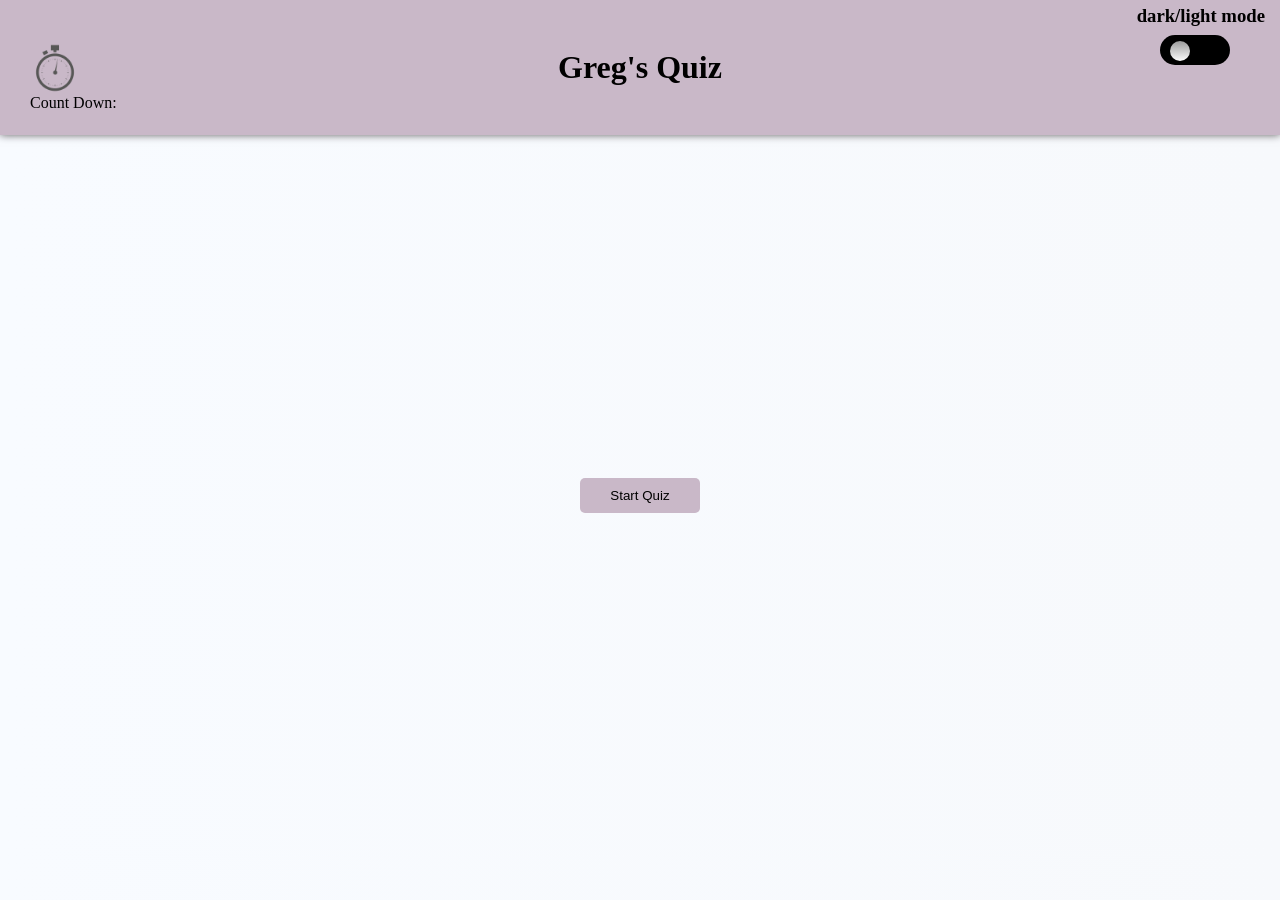
<file: index.html>
<!DOCTYPE html>
<html lang="en">
<head>
    <meta charset="UTF-8">
    <meta name="viewport" content="width=device-width, initial-scale=1.0">
    <title>Greg's Quiz</title>
    <link rel="stylesheet" href="quiz.css">
</head>
<body class="theBody">
    <section>
        <header class="header">
            <div class="content">
                
                <img src="img/time.png" alt="logo">
                <div id="timer">Count Down: <span id="countdown"></span></div>

                <h1 class="textLogo">Greg's Quiz</h1>
                <div class="modeBtn">
                    <h3 class="textMode">dark/light mode</h3>
                    <input type="checkbox" id="darkmodeToggle">
                    <label for="darkmodeToggle"></label>
                </div>
            </div>

        </header>

        <div class="question_container">
            <div class="container">
               <div class="first">
                    <div class="questions">
                        <h3 class="que"></h3>
                        <ol class="allOptions" type="a">
                           <li><button class="option" id="option0"></button></li>
                           <li><button class="option" id="option1"></button></li>
                           <li><button class="option" id="option2"></button></li>
                           <li><button class="option" id="option3"></button></li>
                     </ol>

                     <p class="qCounter"></p>
                    </div>
               </div>
               
     
                <!--button-->
                <div class="second">
                    <div class="prevBtn" >
                        <button class="button" type="button">Previous</button>
                    </div>
                    <div class="nextBtn">
                        <button class="nbutton" type="button">Next</button>
                    </div>
                </div>
            </div>
        </div>
        <div class="startcontainer">
            <button id="startButton" onclick="startQuiz()">Start Quiz</button>
        </div>
        <div class="result_container">
            <div class="result">
                <h2 class="resulth1">Your Score</h2>
                <p class="score_result"></p>
                <div class="resultBtn">
                    <button class="tryagain" type="button">Back to Quiz</button>
                    <button class="check" type="button">Check Answers</button>
                </div>  
            </div>
        </div>

           <!-- reveal Answers -->
        <div class="reveal_container">
            <div class="reveal_answer">
                <h2 class="answerhead">Answers</h2>
                <ol class="allAnswer" type="1">
                    <li class="answer0"></li>
                    <li class="answer1"></li>
                    <li class="answer2"></li>
                    <li class="answer3"></li>
                    <li class="answer4"></li> 
                </ol>

                <div class="RetakeBtn">
                    <button class="Retake" type="button">Restart</button>
                </div> 
    
            </div>
        </div>
    </section>
    
    <script src="quiz.js"></script>
</body>
</html>
</file>
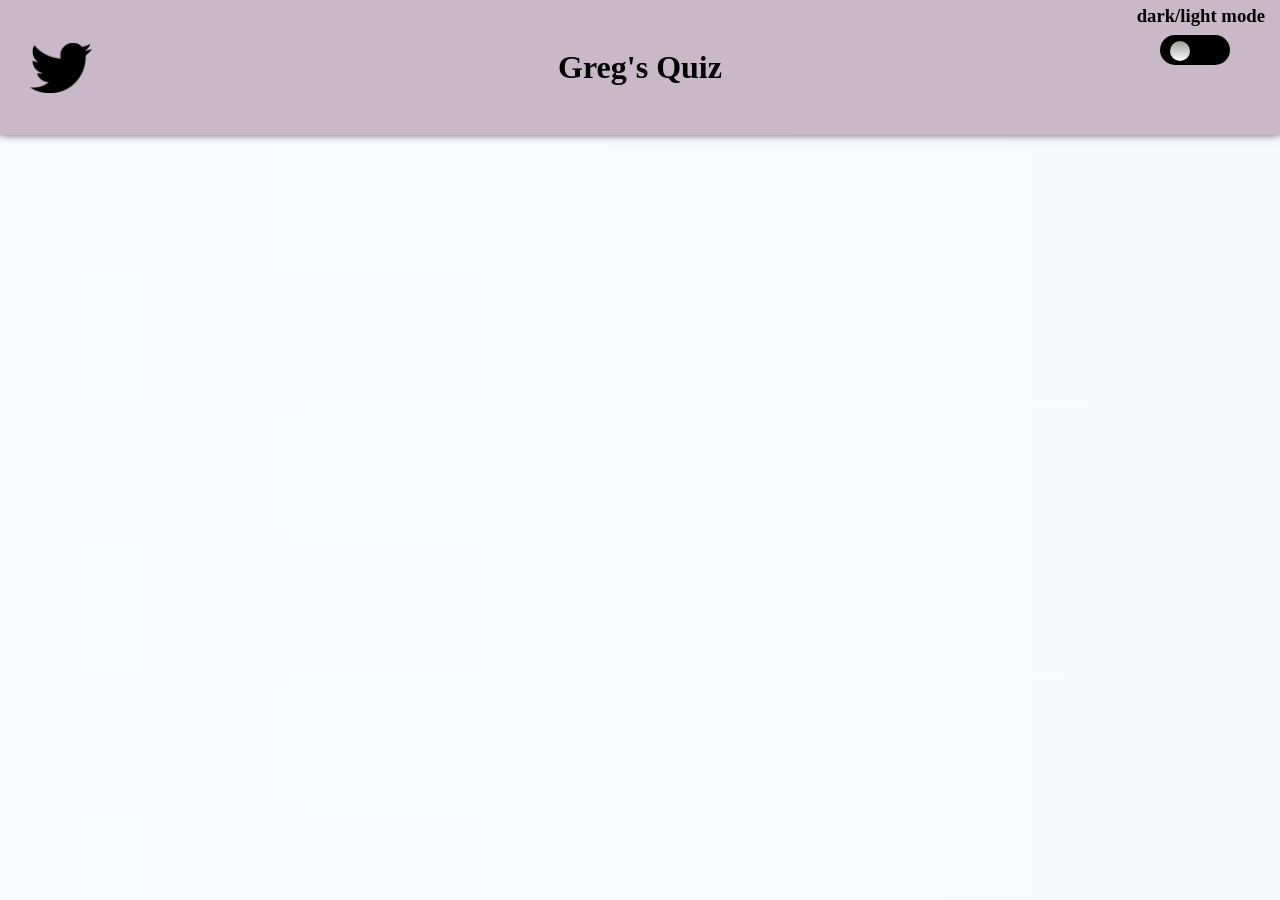
<file: quiz.html>
<!DOCTYPE html>
<html lang="en">
<head>
    <meta charset="UTF-8">
    <meta name="viewport" content="width=device-width, initial-scale=1.0">
    <title>Greg's Quiz</title>
    <link rel="stylesheet" href="quiz.css">
</head>
<body class="theBody">
    <section>
        <header class="header">
            <div class="content">
                <img src="img/twitter.png" alt="logo">
                <h1 class="textLogo">Greg's Quiz</h1>
                <div class="modeBtn">
                    <h3 class="textMode">dark/light mode</h3>
                    <input type="checkbox" id="darkmodeToggle">
                    <label for="darkmodeToggle"></label>
                </div>
            </div>

        </header>

        <div class="question_container">
            <div class="container">
               <div class="first">
                    <div class="questions">
                        <h3 class="que"></h3>
                        <ol class="allOptions" type="a">
                           <li><button class="option" id="option0"></button></li>
                           <li><button class="option" id="option1"></button></li>
                           <li><button class="option" id="option2"></button></li>
                           <li><button class="option" id="option3"></button></li>
                     </ol>

                     <p class="qCounter"></p>
                    </div>
               </div>
     
                <!--button-->
                <div class="second">
                    <div class="prevBtn" >
                        <button class="button" type="button">Previous</button>
                    </div>
                    <div class="nextBtn">
                        <button class="nbutton" type="button">Next</button>
                    </div>
                </div>
            </div>
        </div>
        <div class="result_container">
            <div class="result">
                <h2 class="resulth1">Your Score</h2>
                <p class="score_result"></p>
                <div class="resultBtn">
                    <button class="tryagain" type="button">Back to Quiz</button>
                    <button class="check" type="button">Check Answers</button>
                </div>  
            </div>
        </div>

           <!-- reveal Answers -->
        <div class="reveal_container">
            <div class="reveal_answer">
                <h2>Answers</h2>
                <ol class="allAnswer" type="1">
                    <li class="answer0"></li>
                    <li class="answer1"></li>
                    <li class="answer2"></li>
                    <li class="answer3"></li>
                    <li class="answer4"></li> 
                </ol>

                <div class="RetakeBtn">
                    <button class="Retake" type="button">Restart</button>
                </div> 
    
            </div>
        </div>
    </section>
    
    <script src="quiz.js"></script>
</body>
</html>
</file>
<file: quiz.css>
body{
    margin: 0;
    padding: 0;
}
.theBody{
    background: linear-gradient(to left, rgb(247, 249, 252), rgb(248, 251, 255));
}

header{
    position: relative;
    background-color: rgb(201, 184, 200);
    width: 100%;
    
    height: 15vh;
    box-shadow: 0 0 8px rgb(98, 95, 98);
}
.textMode{
    position: absolute;
    right: 15px;
    top: 5px;
    margin: 0;
    color: black;
}
.content{
    position: absolute;
    width: 100%;
    height: 100%;
    display: flex;
    justify-content: center;
    align-items: center;
}
img{
    position: absolute;
    height: 50px;
    padding-left: 30px;
    left: 0;
}
.textLogo{
    font-size: 32px;
    font-family: 'Times New Roman', Times, serif;
    color: black;
   
}
#darkmodeToggle{
    position: absolute;
    right: 190px;

}
label{
    position: absolute;
    right: 50px;
    top: 35px;
    width: 70px;
    height: 30px;
    display: block;
    background-color: rgb(0, 0, 0);
    border-radius: 200px;
    cursor: pointer;
    transition: .3s;
    /* box-shadow: inset 0 5px 15px rgb(105, 105, 105), inset 0 -5px 15px rgb(177, 177, 177)  ; */
}
label:after{
    content: '';
    width: 20px;
    height: 20px;
    position: absolute;
    top: 6px;
    left: 10px;
    transition: .3s;
    border-radius: 200px;
    background: linear-gradient(to bottom, rgb(155, 155, 155) , rgb(252, 252, 252));
}
input{
    width: 0;
    height: 0;
    visibility: hidden;
}
input:checked + label{
    background: linear-gradient(to right,rgb(255, 255, 255), rgb(204, 204, 204)) ;
}
input:checked + label:after{
    left: 40px;
    background: linear-gradient(135deg, rgb(95, 95, 95), rgb(0, 0, 0));


}
h3{
    margin-bottom: 0;
    font-family: 'Times New Roman', Times, serif;
}
.option{
    font-family: 'Courier New', Courier, monospace;
    background-color: rgb(247, 249, 252);
    margin-top: 15px;
    padding: 5px 15px;
    border-radius: 20px;
    width: 30%;
    cursor: pointer;
    border: none;
    text-align: left;
}
.optionBg{
    background-color: rgb(247, 249, 252);
}
.darkoptionBg{
    background-color: rgb(72, 109, 209);

}

p{
    margin-top: 30px;
    font-family: 'Times New Roman', Times, serif;
}
.question_container{
    display: none;
    height: 85vh;
    justify-content: center;
    align-items: center;
}
.container{
    height: 70%;
    width: 100%;
    margin: 0;
    padding: 0 10px;
}
.first{
    width: 100%;
    display: flex;
    justify-content: center;
    align-items: center;
}
.questions{
    font-size: .9rem;
    background-color: rgb(201, 184, 200);
    width: 90%;
    border-radius: 10px;
    padding: 0 20px;
    box-shadow: 0 5px 10px rgb(102, 101, 102);
    display: flex;
    justify-content: space-between;
    /* align-items: left; */
    flex-direction: column;
}
.second{
    margin-top: 40px;
    width: 100%;
    display: flex;
    justify-content: center;
    align-items: center;
}
.nbutton{
    padding: 5px 20px;
    border-radius: 20px;
    background-color: rgb(201, 184, 200);
    border: none;
    color: rgb(0, 0, 0);
    cursor: pointer;
    margin-right: 10px;
    box-shadow: 0 0 5px rgb(11, 11, 14);

}
.button{
    padding: 5px 20px;
    border-radius: 20px;
    background-color: rgb(201, 184, 200);
    color: rgb(0, 0, 0);
    border: none;
    cursor: pointer;
    margin-right: 10px;
    box-shadow: 0 0 5px rgb(11, 11, 14);
}

.result_container{
    display: none;
    height: 85vh;
    justify-content: center;
    align-items: center;
}
.result{
    display: none;
    background-color: rgb(201, 184, 200);
    box-shadow: 0 0 8px rgb(102, 101, 102);
    margin: 15px;
    padding: 30px;
    border-radius: 10px;
}
.resulth1{
    text-align: center;
    
}
.score_result{
    text-align: center;
    padding-bottom: 30px;
}
.resultBtn{
    display: flex;
    justify-content: center;
    gap: 2rem;
    align-items: center;
}
.tryagain{
    background-color: rgb(201, 184, 200);
    box-shadow: 0 0 5px rgb(11, 11, 14);
    border-radius: 30px;
    border: none;
    cursor: pointer;
    padding: 11px 18px;
    
}
.check{
    background-color: rgb(201, 184, 200);
    box-shadow: 0 0 5px rgb(11, 11, 14);
    border-radius: 30px;
    border: none;
    cursor: pointer;
    padding: 11px 18px;

}
.reveal_container{
    display: none;
    height: 85vh;
    justify-content: center;
    align-items: center;
}
.reveal_answer{
    background-color: rgb(201, 184, 200);
    box-shadow: 0 0 8px rgb(102, 101, 102);
    border-radius: 10px;
    padding: 30px;
    display: none;
}
.RetakeBtn{
    display: flex;
    justify-content: center;
    align-items: center;
}
.Retake{
    background-color: rgb(201, 184, 200);
    box-shadow: 0 0 5px rgb(11, 11, 14);
    border-radius: 30px;
    border: none;
    cursor: pointer;
    padding: 11px 18px;
    
}
/* .darkmode */

/* the page background */
.darkmode{
    background: linear-gradient(to left, rgb(59, 59, 59), rgba(59, 59, 59) , rgb(59, 59, 59));
}
/* the header background */
.darkHeader{
    background-color: rgb(33, 33, 33);
    box-shadow: 0 0px 10px rgb(11, 11, 14);
}

/* question background */
.darkQuestions{
    background-color: rgb(33, 33, 33);
    box-shadow: 0 5px 15px rgb(11, 11, 14);
}
.darkText{
    color: white;
}

.darkOption0, .darkOption1, .darkOption2, .darkOption3{
    background-color: rgb(59, 59, 59);

}
.darkButton{
    background-color: rgb(59, 59, 59);
    color: white;
}
.darkResult{
    background-color: rgb(33, 33, 33);
    box-shadow: 0 5px 15px rgb(11, 11, 14);
}

    
@media screen and (max-width: 591px){
    .textMode{
        position: absolute;
        right: 25px;
        font-size: 1rem;
    }
    img{
        height: 40px;
    }
    .option{
        width: 70%;
    }

}
@media screen and (max-width: 600px){
    header{
        height: 10vh;
        display: flex;
        justify-content: space-between;
        align-items: center;
    }
    .textMode{
        display: none;
    }
    img{
        height: 30px;
    }
    .textLogo{
        font-size: 1.5rem;
       
    }
    .option{
        width: 80%;
    }
    label{
        position: absolute;
        right: 35px;
        top: 20px;
        width: 40px;
        height: 20px;
    }
    label:after{
        content: '';
        width: 12px;
        height: 12px;
        position: absolute;
        top: 4px;
        left: 6px;
    
    }
    
    input:checked + label:after{
        left: 20px;
    
    }
    img{
        height: 20px;
        margin-left: -15px;
    }

}
@media screen and (max-width: 400px){
    .que{
        font-size: 1rem;
    }


    .textLogo{
        font-size: 1.1rem;
       
    }
    .option{
        width: 80%;
    }

}
.startcontainer{
    width: 100%;
    display: flex;
    justify-content: center;
    align-items: center;
    height: 80vh;
}
#startButton{
    padding: 10px 30px;
    border-radius: 5px;
    border: none;
    background-color: rgb(201, 184, 200);

}
#timer{
    position: absolute;
    margin-top: 70px;
    padding-left: 30px;
    left: 0;
}
</file>
